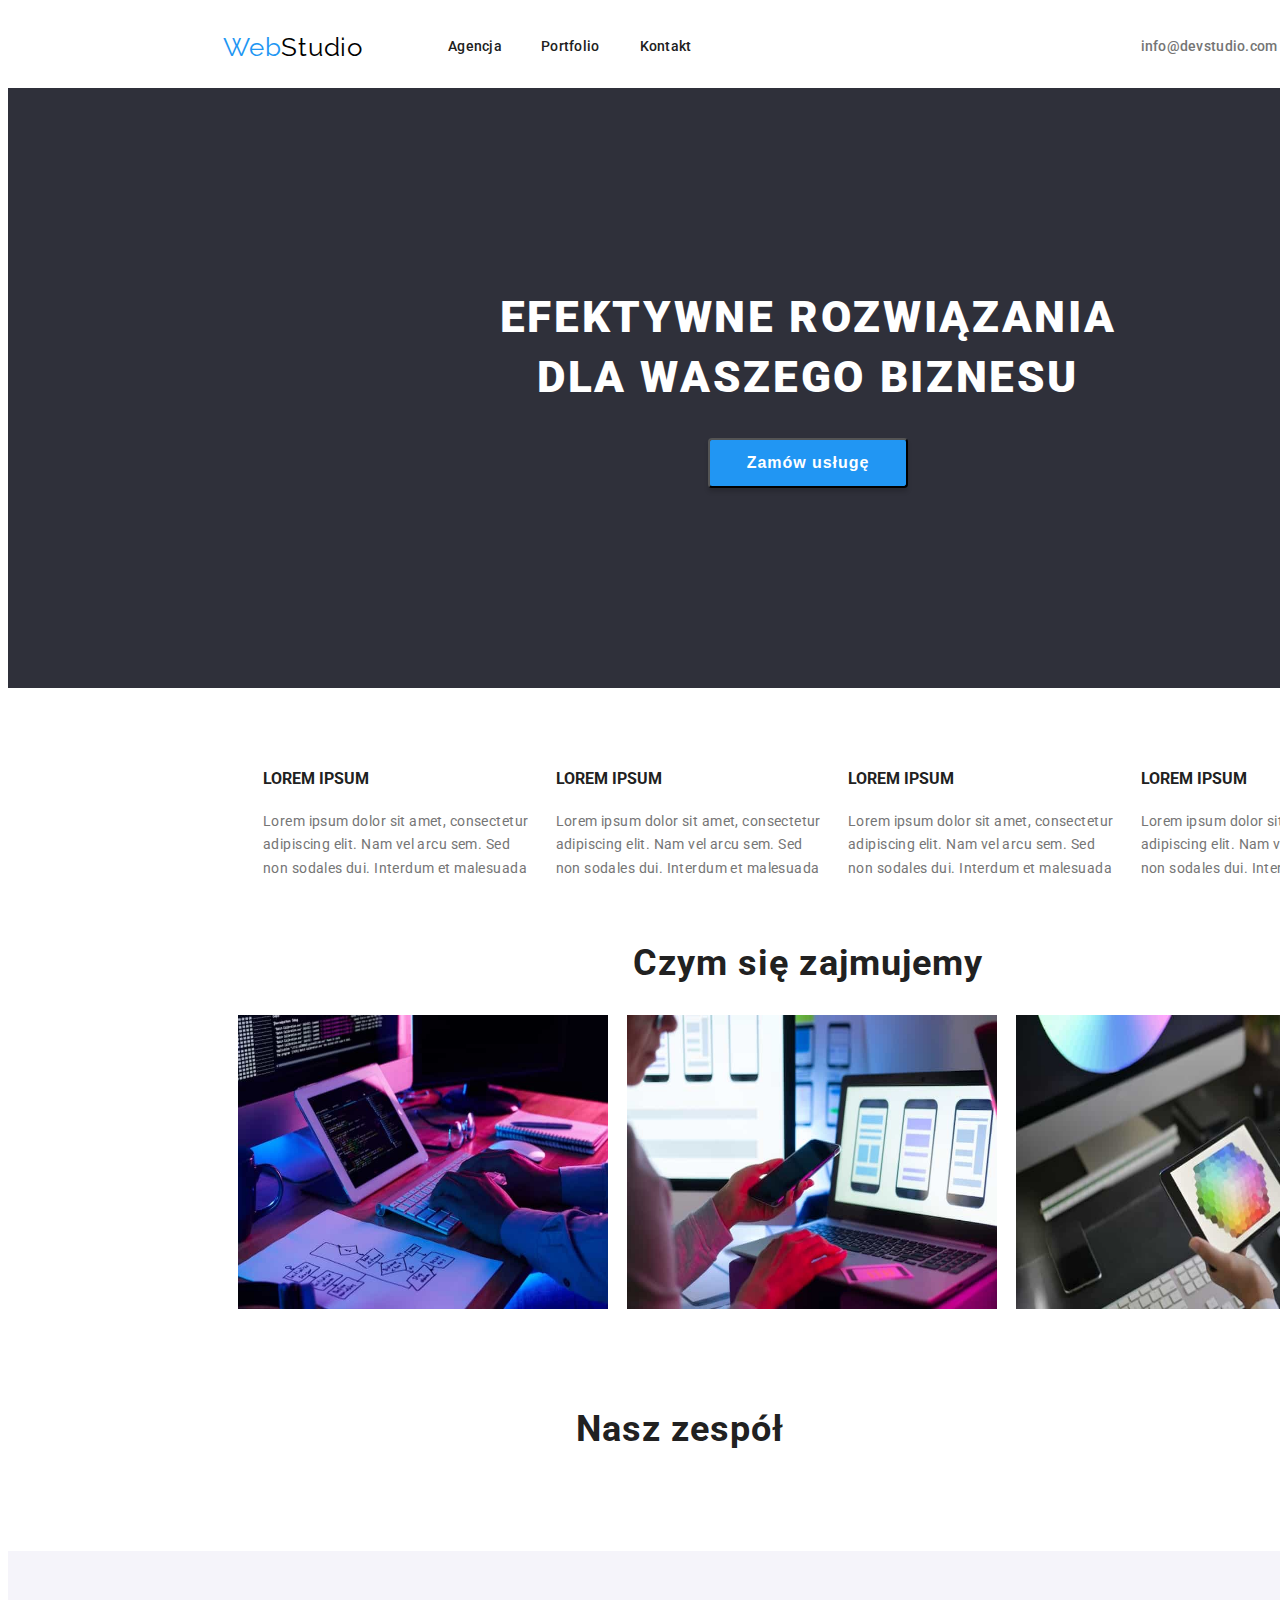
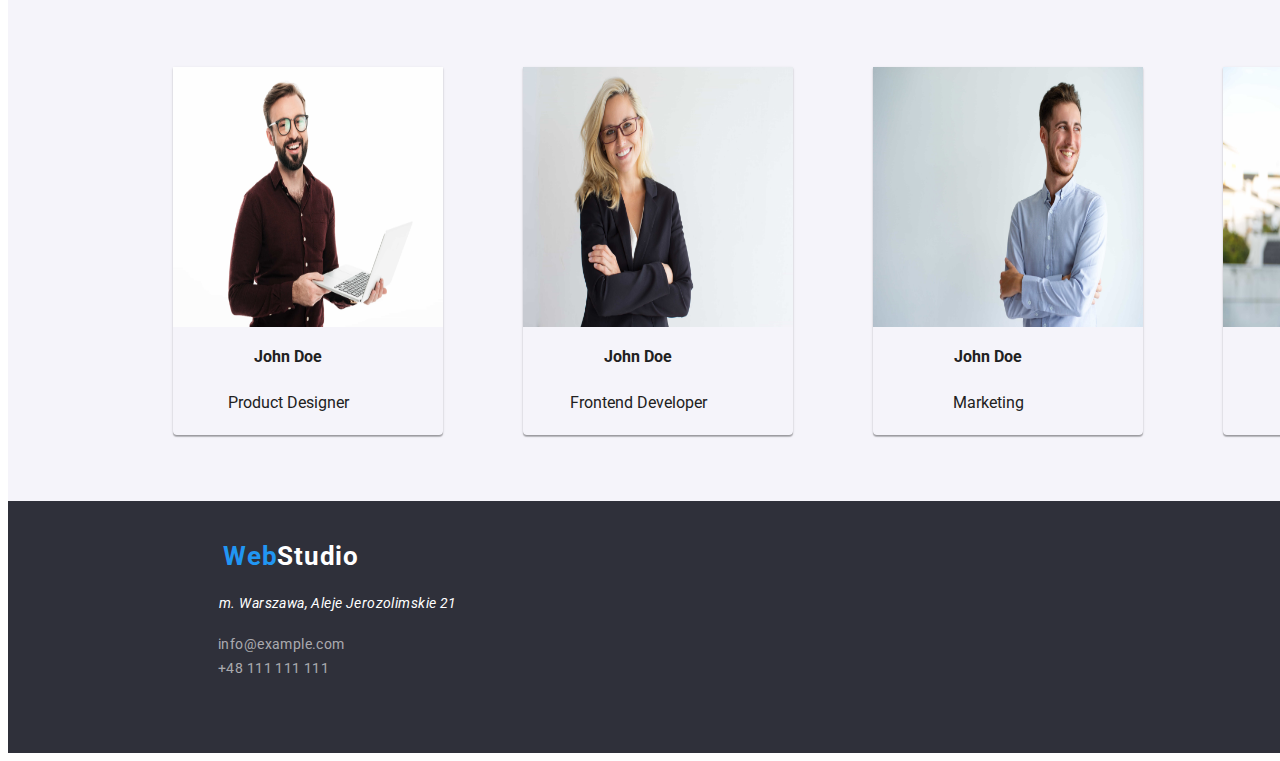
<file: index.html>
<!DOCTYPE html>
<html lang="pl">
    <head>
        <meta charset="UTF-8" />
        <meta name="viewport" content="width=device-width, initial-scale=1.0" />
        <title>Studio</title>
        <link rel="preconnect" href="https://fonts.googleapis.com" />
        <link rel="preconnect" href="https://fonts.gstatic.com" crossorigin />
        <link
            href="https://fonts.googleapis.com/css2?family=Raleway:wght@700&family=Roboto:wght@400;500;700;900&display=swap"
            rel="stylesheet"
        />
        <link rel="stylesheet" href="./css/style.css" />
    </head>
    <body class="body">
        <header class="header">
            <a href="#" class="web-studio black-color"
                ><span class="blue-color">Web</span>Studio</a
            >

            <nav>
                <ul class="menu">
                    <li class="item">
                        <a class="nav-link agency" href="#">Agencja</a>
                    </li>
                    <li class="item">
                        <a
                            class="nav-link portfolio-nav"
                            href="./portfolio.html"
                            >Portfolio</a
                        >
                    </li>
                    <li class="item">
                        <a class="nav-link contact" href="#">Kontakt</a>
                    </li>
                </ul>
            </nav>
            <ul class="contact-data">
                <li class="mail">
                    <a href="mailto:info@devstudio.com" class="mail-link"
                        >info@devstudio.com</a
                    >
                </li>
                <li class="tel">+48 111 111 111</li>
            </ul>
        </header>
        <main class="main">
            <section class="main-section">
                <h1 class="main-text">
                    EFEKTYWNE ROZWIĄZANIA DLA WASZEGO BIZNESU
                </h1>
                <button type="button" class="btn">Zamów usługę</button>
            </section>
            <section class="article">
                <ul class="text-section">
                    <li class="text-li">
                        <h4 class="text-header">LOREM IPSUM</h4>
                        <p class="text-paragraph">
                            Lorem ipsum dolor sit amet, consectetur adipiscing
                            elit. Nam vel arcu sem. Sed <br />
                            non sodales dui. Interdum et malesuada
                        </p>
                    </li>
                    <li class="text-li">
                        <h4 class="text-header">LOREM IPSUM</h4>
                        <p class="text-paragraph">
                            Lorem ipsum dolor sit amet, consectetur adipiscing
                            elit. Nam vel arcu sem. Sed <br />
                            non sodales dui. Interdum et malesuada
                        </p>
                    </li>
                    <li class="text-li">
                        <h4 class="text-header">LOREM IPSUM</h4>
                        <p class="text-paragraph">
                            Lorem ipsum dolor sit amet, consectetur adipiscing
                            elit. Nam vel arcu sem. Sed <br />
                            non sodales dui. Interdum et malesuada
                        </p>
                    </li>
                    <li class="text-li">
                        <h4 class="text-header">LOREM IPSUM</h4>
                        <p class="text-paragraph">
                            Lorem ipsum dolor sit amet, consectetur adipiscing
                            elit. Nam vel arcu sem. Sed <br />
                            non sodales dui. Interdum et malesuada
                        </p>
                    </li>
                </ul>
            </section>
            <section class="section-images">
                <h2 class="job-header">Czym się zajmujemy</h2>

                <img
                    src="./images/main/Programistawpracy.jpg "
                    height="294"
                    width="370"
                    alt="Programista w pracy"
                    class="photo"
                />

                <img
                    src="./images/main/Projektanciinterfejs internetowego.jpg"
                    height="294"
                    width="370"
                    alt="Projektanci interfejsu internetowego"
                    class="photo"
                />
                <img
                    src="./images/main/Projektowaniestroninternetowych.jpg"
                    height="294"
                    width="370"
                    alt="projektowanie stron internetowych"
                    class="photo"
                />
            </section>
            <h2 class="header-two">Nasz zespół</h2>

            <section class="team people-top">
                <figure class="people">
                    <img
                        src="./images/main/Projektantproduktu.jpg"
                        width="270"
                        height="260"
                        alt="John Doe"
                        class="img"
                    />
                    <figcaption>
                        <p class="name"><strong>John Doe</strong></p>
                        <p class="name">Product Designer</p>
                    </figcaption>
                </figure>

                <figure class="people">
                    <img
                        src="./images/main/FrontendDeveloper.jpg"
                        width="270"
                        height="260"
                        alt="John Doe"
                        class="img"
                    />
                    <figcaption>
                        <p class="name"><strong>John Doe</strong></p>
                        <p class="name">Frontend Developer</p>
                    </figcaption>
                </figure>
                <figure class="people">
                    <img
                        src="./images/main/Specjalistads.marketingu.jpg"
                        width="270"
                        height="260"
                        alt="John Doe"
                        class="img"
                    />
                    <figcaption>
                        <p class="name"><strong>John Doe</strong></p>
                        <p class="name">Marketing</p>
                    </figcaption>
                </figure>
                <figure class="people">
                    <img
                        src="./images/main/Projektantinterfejsuinternetowego.jpg"
                        width="270"
                        height="260"
                        alt="John Doe"
                        class="img"
                    />
                    <figcaption>
                        <p class="name"><strong>John Doe</strong></p>
                        <p class="name">UI Designer</p>
                    </figcaption>
                </figure>
            </section>
        </main>
        <footer class="footer">
            <div class="footer-element">
                <a class="blue-color logo-footer" href="#"
                    >Web<span class="white-color">Studio</span></a
                >
            </div>
            <div class="footer-elements">
                <ul class="footer-li">
                    <li>
                        <address class="address">
                            m. Warszawa, Aleje Jerozolimskie 21
                        </address>
                    </li>
                    <li class="mail-element">
                        <a href="mailto:info@example.com" class="mail-footer"
                            >info@example.com</a
                        >
                    </li>
                    <li>
                        <a href="tel:+48111111111111" class="tel-footer"
                            >+48 111 111 111</a
                        >
                    </li>
                </ul>
            </div>
        </footer>
    </body>
</html>
</file>
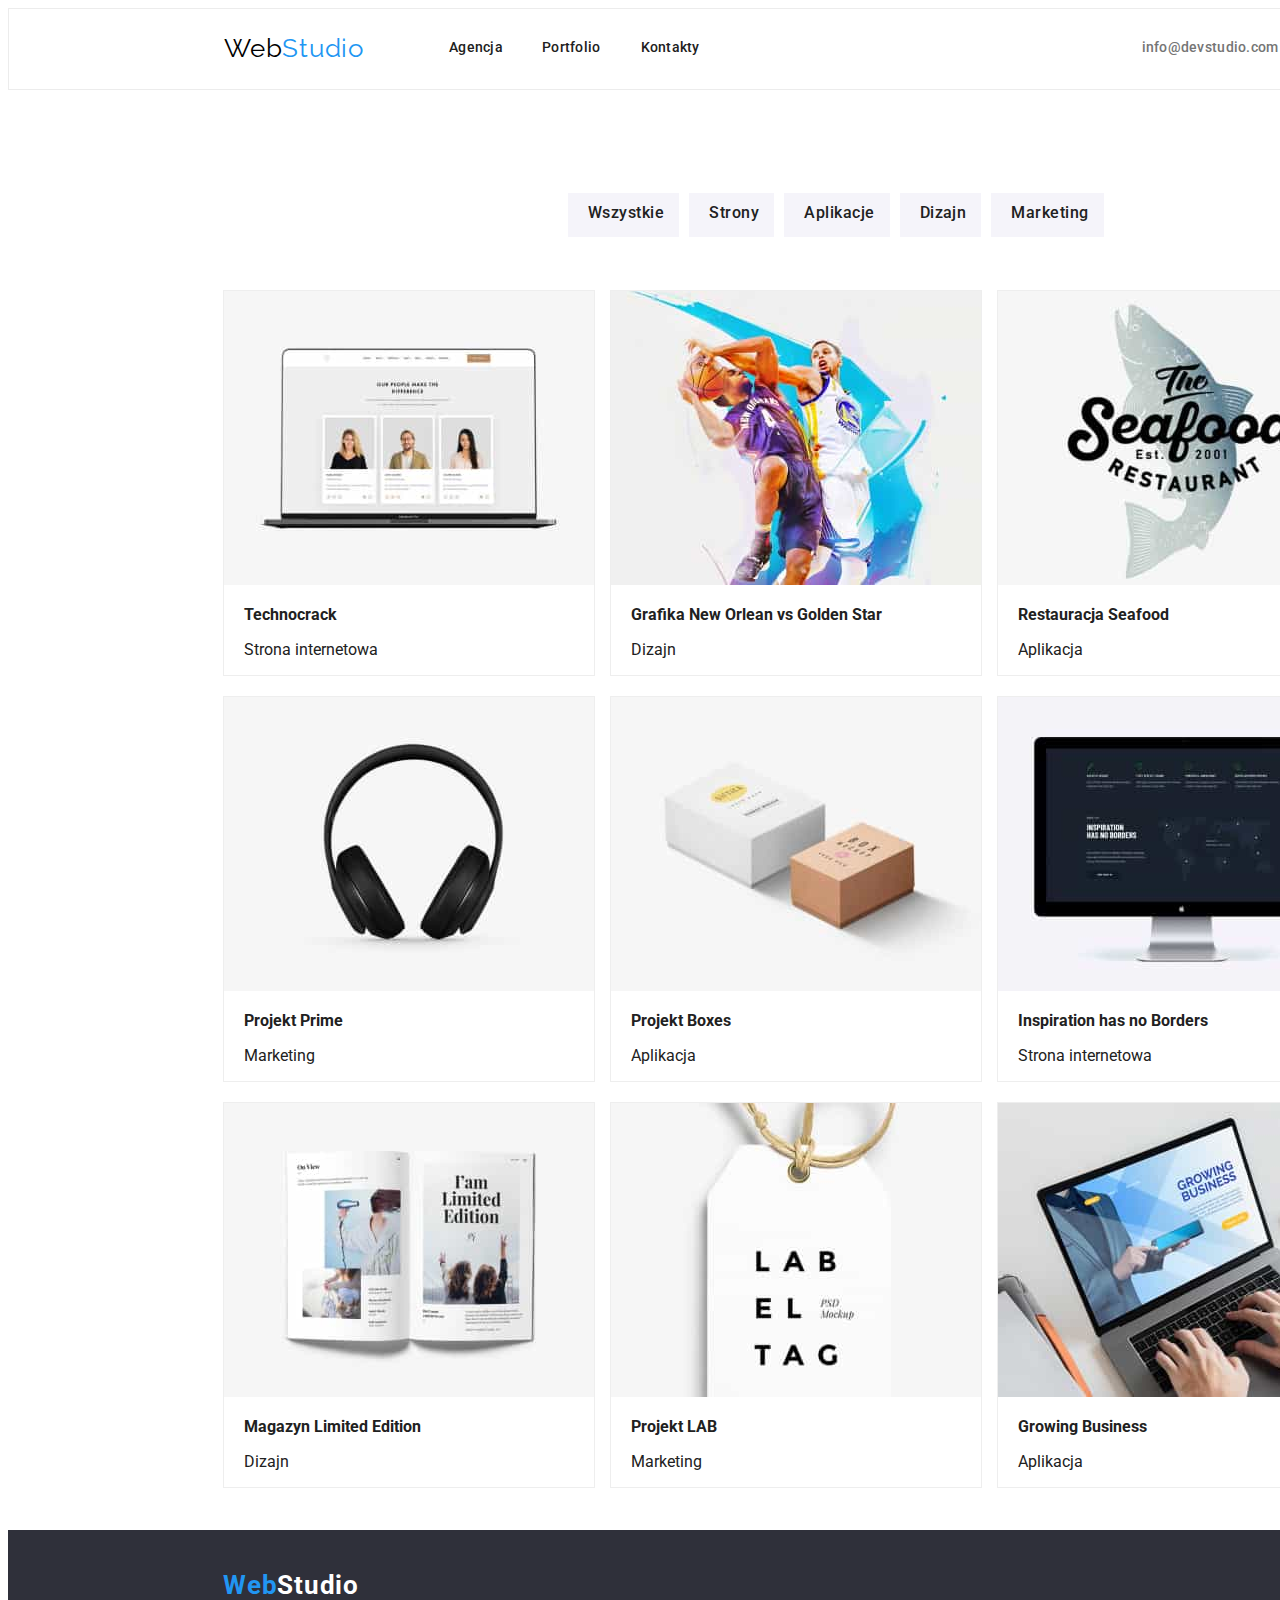
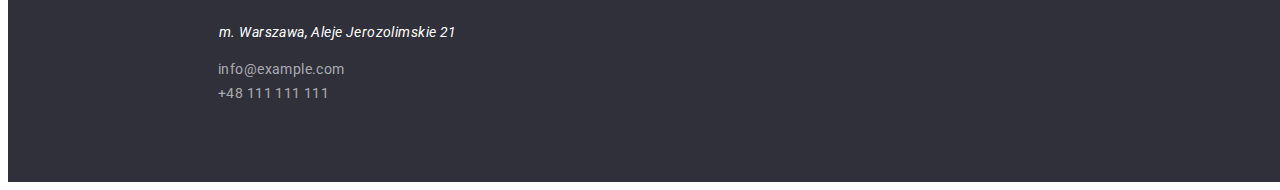
<file: portfolio.html>
<!DOCTYPE html>
<html lang="pl">
    <head>
        <meta charset="UTF-8" />
        <meta name="viewport" content="width=device-width, initial-scale=1.0" />

        <title>Portfolio</title>
        <link rel="preconnect" href="https://fonts.googleapis.com" />
        <link rel="preconnect" href="https://fonts.gstatic.com" crossorigin />
        <link
            href="https://fonts.googleapis.com/css2?family=Raleway:wght@700&family=Roboto:wght@400;500;700;900&display=swap"
            rel="stylesheet"
        />

        <link rel="stylesheet" href="./css/style.css" />
    </head>
    <body class="body">
        <header class="header-portfolio">
            <a class="web-studio black-color" href="#"
                >Web<span class="blue-color">Studio</span></a
            >

            <nav>
                <ul class="menu">
                    <li class="item">
                        <a class="nav-link agency-portfolio" href="./index.html"
                            >Agencja</a
                        >
                    </li>
                    <li class="item">
                        <a class="nav-link portfolio" href="#">Portfolio</a>
                    </li>
                    <li class="item">
                        <a class="nav-link contact" href="#">Kontakty</a>
                    </li>
                </ul>
            </nav>
            <ul class="contact-data">
                <li class="mail">
                    <a
                        class="mail-link-portfolio mail-portfolio"
                        href="mailto:info@devstudio.com"
                        >info@devstudio.com</a
                    >
                </li>
                <li class="tel">
                    <a class="tel-portfolio" href="tel:+48111111111"
                        >+48 111 111 111</a
                    >
                </li>
            </ul>
        </header>
        <main class="section-portfolio">
            <ul class="main-portfolio">
                <li>
                    <a class="nav-all item-portfolio" href="#">Wszystkie</a>
                </li>
                <li><a class="nav-pages item-portfolio" href="#">Strony</a></li>
                <li>
                    <a class="nav-aplications item-portfolio" href="#"
                        >Aplikacje</a
                    >
                </li>
                <li>
                    <a class="nav-design item-portfolio" href="#">Dizajn</a>
                </li>
                <li>
                    <a class="nav-marketing item-portfolio" href="#"
                        >Marketing</a
                    >
                </li>
            </ul>

            <div class="see-portfolio">
                <div class="card">
                    <img
                        src="./images/portfolio/Technocrack.jpg"
                        width="370"
                        height="294"
                        alt="Technocrack"
                    />

                    <p class="portfolio-text">
                        <strong>Technocrack</strong>
                    </p>

                    <p class="portfolio-text">Strona internetowa</p>
                </div>

                <div class="card">
                    <img
                        src="./images/portfolio/GrafikaNewOrleanvsGoldenStar.jpg"
                        width="370"
                        height="294"
                        alt="Grafika New Orlean vs Golden Star"
                    />

                    <p class="portfolio-text">
                        <strong>Grafika New Orlean vs Golden Star</strong>
                    </p>

                    <p class="portfolio-text">Dizajn</p>
                </div>
                <div class="card">
                    <img
                        src="./images//portfolio/RestauracjaSeafood.jpg"
                        width="370"
                        height="294"
                        alt="Restauracja Seafood"
                    />

                    <p class="portfolio-text">
                        <strong>Restauracja Seafood</strong>
                    </p>

                    <p class="portfolio-text">Aplikacja</p>
                </div>

                <div class="card">
                    <img
                        src="./images/portfolio/ProjektPrime.jpg"
                        width="370"
                        height="294"
                        alt="Projekt Prime"
                    />

                    <p class="portfolio-text">
                        <strong>Projekt Prime</strong>
                    </p>
                    <p class="portfolio-text">Marketing</p>
                </div>
                <div class="card">
                    <img
                        src="./images/portfolio/ProjektBoxes.jpg"
                        width="370"
                        height="294"
                        alt="Projekt Boxes"
                    />
                    <p class="portfolio-text">
                        <strong>Projekt Boxes</strong>
                    </p>
                    <p class="portfolio-text">Aplikacja</p>
                </div>

                <div class="card">
                    <img
                        src="./images/portfolio/InspirationhasnoBorders.jpg"
                        width="370"
                        height="294"
                        alt="Inspiration has no Borders"
                    />
                    <p class="portfolio-text">
                        <strong>Inspiration has no Borders</strong>
                    </p>

                    <p class="portfolio-text">Strona internetowa</p>
                </div>
                <div class="card">
                    <img
                        src="./images/portfolio/MagazynLimiteddition.jpg"
                        width="370"
                        height="294"
                        alt="Magazyn Limited Edition"
                    />

                    <p class="portfolio-text">
                        <strong>Magazyn Limited Edition</strong>
                    </p>

                    <p class="portfolio-text">Dizajn</p>
                </div>

                <div class="card">
                    <img
                        src="./images/portfolio/ProjektLAB.jpg"
                        width="370"
                        height="294"
                        alt="Projekt LAB"
                    />

                    <p class="portfolio-text">
                        <strong>Projekt LAB</strong>
                    </p>

                    <p class="portfolio-text">Marketing</p>
                </div>

                <div class="card">
                    <img
                        src="./images/portfolio/GrowingBusiness.jpg"
                        width="370"
                        height="294"
                        alt="Growing Business"
                    />

                    <p class="portfolio-text">
                        <strong>Growing Business</strong>
                    </p>

                    <p class="portfolio-text">Aplikacja</p>
                </div>
            </div>
        </main>
        <footer class="footer-portfolio">
            <div class="footer-element">
                <a class="blue-color logo-footer" href="#"
                    >Web<span class="white-color">Studio</span></a
                >
            </div>

            <div class="footer-elements-portfolio">
                <address class="address">
                    m. Warszawa, Aleje Jerozolimskie 21
                </address>
                <ul class="footer-li">
                    <li>
                        <a
                            class="mail-footer-portfolio"
                            href="mailto:info@example.com"
                            >info@example.com</a
                        >
                    </li>
                    <li class="tel-element">
                        <a class="tel-footer-portfolio" href="tel:+48111111111"
                            >+48 111 111 111</a
                        >
                    </li>
                </ul>
            </div>
        </footer>
    </body>
</html>
</file>
<file: css/style.css>
:root {
    --background-color: #ffffff;
    --color-text1: #757575;
    --color-text2: #212121;
    --color-text3: #2196f3;
    --color-text4: #000000;
    --color-text5: #ffffff;
    --background-color1: #2f303a;
    --color-shadow: rgba(0, 0, 0, 0.15);
    --color-shadow1: rgba(0, 0, 0, 0.12);
    --color-shadow2: rgba(0, 0, 0, 0.14);
    --color-shadow3: rgba(0, 0, 0, 0.2);
    --background-color2: #2f303a;
    --background-color3: #e5e5e5;
    --color-text6: rgba(255, 255, 255, 0.6);
    --border-color: #ececec;
    --background-color4: #f5f4fa;
    --border-color1: #eeeeee;
}
.body {
    font-family: "Roboto", sans-serif;
    color: var(--color-text2);
}
.header {
    display: flex;
    width: 1600px;
    height: 80px;
    margin-left: 0px;
    margin-top: 0px;
    margin-block-end: 0;
    padding-block-start: 0;
    background-color: var(--background-color);
}

.header-portfolio {
    display: flex;
    width: 1600px;
    height: 80px;
    margin-left: 0px;
    margin-top: 0px;
    background-color: var(--background-color);
    border: 1px solid var(--border-color);
}

.main-portfolio {
    width: 572px;
    height: 54px;
    margin-left: 510px;
    margin-top: 174px;
    padding-top: 30px;
    display: flex;
    list-style: none;
    background-color: var(--background-color);
    margin-block-start: 0;
}
.item-portfolio {
    text-decoration: none;
    color: var(--color-text2);
    margin-top: 50px;
    background-color: var(--background-color4);
}

.nav-all {
    margin-left: 10px;
    padding-left: 20px;
    padding-bottom: 15px;
    padding-top: 10px;
    padding-right: 15px;

    font-weight: 500;
    font-size: 16px;
    line-height: 1.62;

    text-align: center;
    letter-spacing: 0.03em;
    background-color: var(--background-color4);
    color: var(--color-text2);
}
.nav-all:hover {
    background-color: var(--color-text3);
    color: var(--color-text5);
}

.nav-pages {
    margin-left: 10px;
    padding-left: 20px;
    padding-bottom: 15px;
    padding-top: 10px;
    padding-right: 15px;

    font-weight: 500;
    font-size: 16px;
    line-height: 1.62;

    text-align: center;
    letter-spacing: 0.03em;
    background-color: var(--background-color4);
    color: var(--color-text2);
}
.nav-pages:hover {
    background-color: var(--color-text3);
    color: var(--color-text5);
}
.nav-aplications {
    margin-left: 10px;
    padding-left: 20px;
    padding-bottom: 15px;
    padding-top: 10px;
    padding-right: 15px;

    font-weight: 500;
    font-size: 16px;
    line-height: 1.62;
    padding-top: 10px;

    text-align: center;
    letter-spacing: 0.03em;
    background-color: var(--background-color4);
    color: var(--color-text2);
}
.nav-aplications:hover {
    background-color: var(--color-text3);
    color: var(--color-text5);
}
.nav-design {
    margin-left: 10px;
    padding-left: 20px;
    padding-bottom: 15px;
    padding-top: 10px;
    padding-right: 15px;

    font-weight: 500;
    font-size: 16px;
    line-height: 1.62;

    text-align: center;
    letter-spacing: 0.03em;
    background-color: var(--background-color4);
    color: var(--color-text2);
}
.nav-design:hover {
    background-color: var(--color-text3);
    color: var(--color-text5);
}
.nav-marketing {
    margin-left: 10px;
    padding-left: 20px;
    padding-bottom: 15px;
    padding-top: 10px;
    padding-right: 15px;

    font-weight: 500;
    font-size: 16px;
    line-height: 1.62;

    text-align: center;
    letter-spacing: 0.03em;
    background-color: var(--background-color4);
    color: var(--color-text2);
    width: 800px;
}
.nav-marketing:hover {
    background-color: var(--color-text3);
    color: var(--color-text5);
}
.menu {
    list-style: none;
    display: flex;
    margin-bottom: 40px;
}
.nav-link {
    display: flex;
    list-style: none;
    height: 16px;
    margin-left: 40px;
    margin-top: 32px;
}

.contact-data {
    display: flex;
    list-style: none;
}
.web-studio {
    width: 145px;
    height: 31px;
    margin-left: 215px;
    margin-top: 24px;
    text-decoration: none;
    font-family: "Raleway", sans-serif;
    font-size: 26px;
    line-height: 1.19;
    letter-spacing: 0.03em;
    color: var(--color-text4);
}
.blue-color {
    color: var(--color-text3);
}
.agency {
    width: 53px;
    height: 16px;
    margin-right: 10px;
    margin-top: 15px;

    font-weight: 500;
    font-size: 14px;
    line-height: 1.14;
    letter-spacing: 0.02em;
    text-decoration: none;
    color: var(--color-text2);
}

.agency:visited {
    color: var(--color-text3);
}
.agency-portfolio {
    width: 53px;
    height: 16px;
    margin-right: 10px;
    margin-top: 15px;

    font-weight: 500;
    font-size: 14px;
    line-height: 1.14;
    letter-spacing: 0.02em;
    text-decoration: none;
    color: var(--color-text2);
}
.agency-portfolio:hover {
    color: var(--color-text3);
}
.portfolio {
    margin-left: 30px;
    margin-top: 15px;
    font-weight: 500;
    font-size: 14px;
    line-height: 1.14;
    letter-spacing: 0.02em;
    text-decoration: none;
    color: var(--color-text2);
}
.portfolio:visited {
    color: var(--color-text3);
}
.portfolio-nav {
    margin-left: 30px;
    margin-top: 15px;
    font-weight: 500;
    font-size: 14px;
    line-height: 1.14;
    letter-spacing: 0.02em;
    text-decoration: none;
    color: var(--color-text2);
}
.portfolio-nav:hover {
    color: var(--color-text3);
}
.contact {
    width: 51px;
    height: 16px;
    margin-right: 10px;
    margin-top: 15px;
    font-weight: 500;
    font-size: 14px;
    line-height: 1.14;
    letter-spacing: 0.02em;
    text-decoration: none;
    color: var(--color-text2);
}
.contact:hover {
    color: var(--color-text3);
}
.mail {
    width: 135px;
    height: 16px;
    margin-left: 400px;
    margin-top: 15px;

    font-weight: 500;
    font-size: 14px;
    line-height: 1.14;
    letter-spacing: 0.02em;
}
.mail-link {
    text-decoration: none;
    color: var(--color-text1);
}
.mail-link:hover {
    color: var(--color-text3);
}
.mail-portfolio {
    color: var(--color-text1);
    text-decoration: none;
}
.mail-portfolio:hover {
    color: var(--color-text3);
}
.tel-portfolio {
    color: var(--color-text1);
    text-decoration: none;
    cursor: pointer;
}
.tel-portfolio:hover {
    color: var(--color-text3);
}
.tel {
    width: 110px;
    height: 16px;
    margin-left: 40px;
    margin-top: 15px;

    font-weight: 500;
    font-size: 14px;
    line-height: 1.14;
    letter-spacing: 0.02em;
    color: var(--color-text1);
    cursor: pointer;
}
.tel:hover {
    color: var(--color-text3);
}
.main-section {
    width: 1601px;
    height: 600px;
    margin-block-end: 0;
    padding-block-start: 0;

    background-color: var(--background-color2);
}
.main-text {
    width: 696px;
    height: 120px;
    margin-left: 452px;
    padding-top: 200px;
    margin-block-start: 0;
    margin-block-end: 0;

    font-weight: 900;
    font-size: 44px;
    line-height: 1.36;

    text-align: center;
    letter-spacing: 0.06em;
    text-transform: uppercase;
    color: var(--color-text5);
}
.btn {
    width: 200px;
    height: 50px;
    margin-left: 700px;

    background-color: var(--color-text3);
    box-shadow: 0px 4px 4px var(--color-shadow);
    border-radius: 4px;
    font-weight: 700;
    font-size: 16px;
    line-height: 1.87;
    margin-top: 30px;

    align-items: center;
    text-align: center;
    letter-spacing: 0.06em;
    color: var(--color-text5);
    cursor: pointer;
}
.text-section {
    width: 1170px;
    height: 101px;
    margin-left: 215px;
    margin-top: 60px;
    display: flex;
}
.text-li {
    list-style: none;
}
.text-paragraph {
    font-size: 14px;
    line-height: 1.71;

    letter-spacing: 0.03em;
    color: var(--color-text1);
}
.section-images {
    width: 1170px;
    height: 386px;
    margin-left: 215px;
    margin-top: 94px;
}

.job-header {
    font-weight: 700;
    font-size: 36px;
    line-height: 1.16;
    text-align: center;
    letter-spacing: 0.03em;
}
.photo {
    margin-left: 15px;
}

.team {
    width: 1475px;
    height: 450px;
    margin-top: 100px;
    display: flex;
    background-color: var(--background-color4);
    padding: 0, 215px;
}
.img {
    width: 270px;
    height: 260px;
}

.people {
    box-shadow: 0px 1px 3px var(--color-shadow1),
        0px 1px 1px var(--color-shadow2), 0px 2px 1px var(--color-shadow3);
    border-radius: 0px 0px 4px 4px;
    width: 270px;

    height: 368px;
}

.people-top {
    padding-top: 100px;
    padding-left: 125px;
}

.header-two {
    height: 42px;
    margin-top: 80px;
    margin-left: 80px;
    font-weight: 700;
    font-size: 36px;
    line-height: 1.16;
    text-align: center;
    letter-spacing: 0.03em;
}

.name {
    height: 30px;
    text-align: center;
    margin-right: 40px;
}
.footer {
    width: 1600px;
    height: 252px;
    margin-left: 0px;
    background-color: var(--background-color1);
}
.logo-footer {
    width: 145px;
    height: 31px;
    margin-left: 215px;
    padding-top: 80px;
    margin-top: 100px;

    font-weight: 700;
    font-size: 26px;
    line-height: 1.19;

    letter-spacing: 0.03em;
    text-decoration: none;
}
.blue-color {
    color: var(--color-text3);
}

.white-color {
    color: var(--color-text5);
}
.address {
    width: 246px;
    height: 21px;
    margin-left: 171px;
    font-size: 14px;
    line-height: 1.71;
    margin-bottom: 20px;

    letter-spacing: 0.03em;
    color: var(--color-text5);
    margin-block-end: 0;
}
.mail-footer {
    width: 231px;
    height: 21px;
    margin-left: 170px;
    margin-top: 40px;

    font-size: 14px;
    line-height: 1.71;

    letter-spacing: 0.03em;
    color: var(--color-text6);
    text-decoration: none;
}
.mail-footer-portfolio {
    width: 231px;
    height: 21px;
    margin-left: 130px;
    margin-top: 40px;

    font-size: 14px;
    line-height: 1.71;

    letter-spacing: 0.03em;
    color: var(--color-text6);
    text-decoration: none;
}
.tel-footer {
    width: 231px;
    height: 21px;
    margin-left: 170px;
    margin-top: 160px;

    font-size: 14px;
    line-height: 1.71;

    letter-spacing: 0.03em;
    color: var(--color-text6);
    text-decoration: none;
}
.tel-footer-portfolio {
    width: 231px;
    height: 21px;
    margin-left: 130px;
    margin-top: 160px;

    font-size: 14px;
    line-height: 1.71;

    letter-spacing: 0.03em;
    color: var(--color-text6);
    text-decoration: none;
}
.footer-li {
    list-style: none;
}
.see-portfolio {
    display: flex;
    flex-wrap: wrap;
    margin-left: 200px;
}
.project {
    list-style: none;
}

.card {
    background-color: var(--background-color);
    border: 1px solid var(--border-color1);
    margin-top: 20px;
    margin-left: 15px;
}
.portfolio-text {
    padding-left: 20px;
}
.footer-portfolio {
    width: 1603px;
    height: 252px;
    margin-left: 0px;

    background-color: var(--background-color1);
}
.section-portfolio {
    background-color: var(--background-color);
    height: 1360px;
    width: 1602px;
    padding-top: 80px;
}
.footer-element {
    padding-top: 40px;
}
.footer-elements {
    margin-top: 20px;
}
.mail-element {
    margin-top: 20px;
}
.footer-elements-portfolio {
    margin-top: 20px;

    margin-left: 40px;
}
</file>
